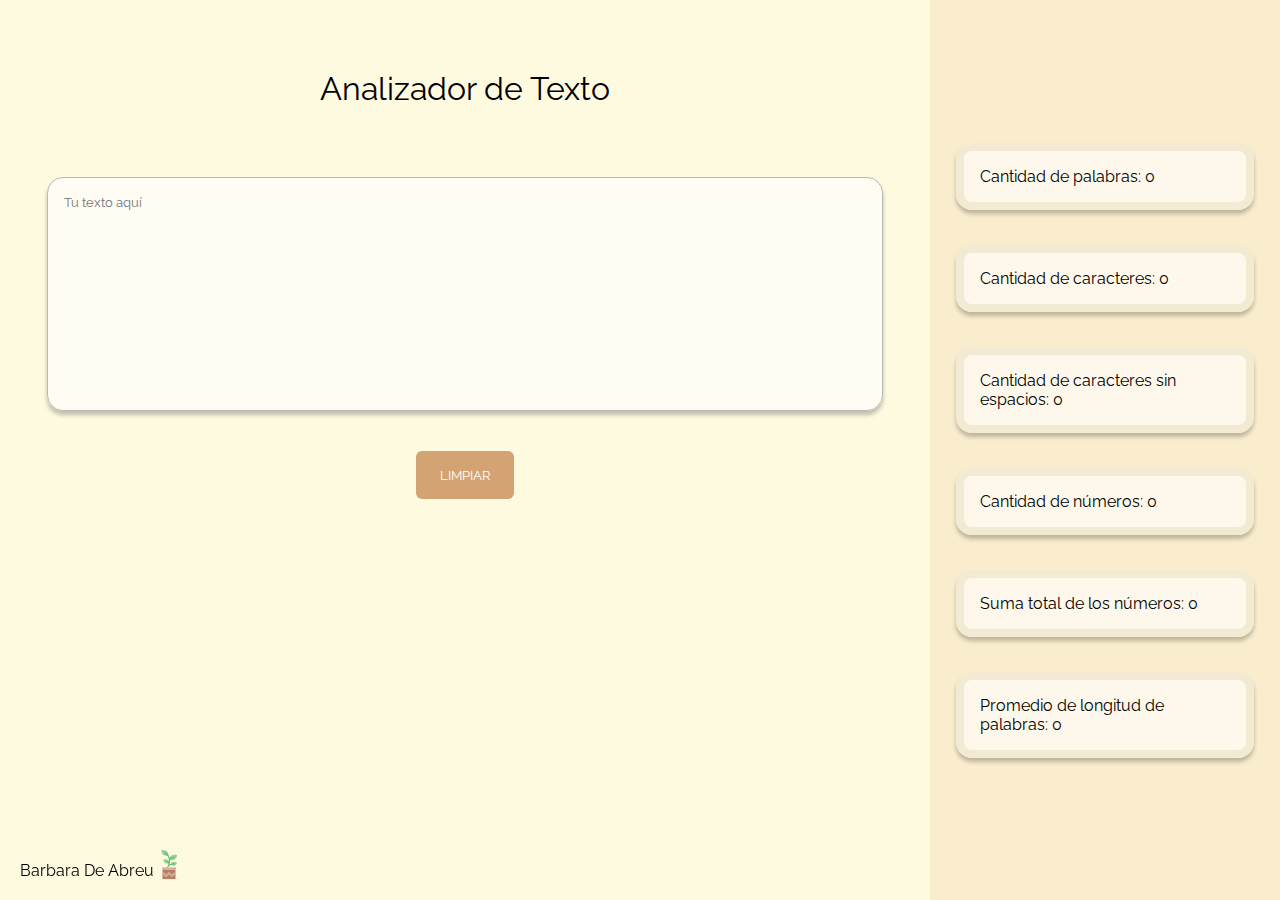
<file: index.html>
<!DOCTYPE html>
<html>
  <head>
    <meta charset="utf-8" />
    <title>Analizador de texto</title>
    <link rel="icon" type="image/png" sizes="30x30" href="images/favicon.png">
    <link rel="stylesheet" href="style.css" />
  </head>

  <body>
    <main>
      <header>
        <h1>Analizador de Texto</h1>
      </header>
      <section>
        <textarea name="user-input" cols="30" rows="10" placeholder="Tu texto aquí"></textarea>
        <button id="reset-button">LIMPIAR</button>
      </section>
      <footer>
        <p>Barbara De Abreu</p>
        <img src="images/plantita.svg" alt="plantita">
      </footer>
    </main>
    <aside>
      <ul>
        <li class="lista" data-testid="word-count">Cantidad de palabras: 0</li>
        <li class="lista" data-testid="character-count">Cantidad de caracteres: 0</li>
        <li class="lista" data-testid="character-no-spaces-count">Cantidad de caracteres sin espacios: 0</li>
        <li class="lista" data-testid="number-count">Cantidad de números: 0</li>
        <li class="lista" data-testid="number-sum">Suma total de los números: 0</li>
        <li class="lista" data-testid="word-length-average">Promedio de longitud de palabras: 0</li>
      </ul>
    </aside>
    <script src="index.js" type="module"></script>
  </body>
</html>
</file>
<file: style.css>
@font-face {
  font-family: "Raleway";
  src: url("fonts/Raleway-Regular.ttf") format("truetype");
  font-style: normal;
  font-weight: normal;
}

* {
  margin: 0;
  padding: 0;
  font-family: "Raleway";
}

aside {
  background-color: #faedcd;
  width: 350px;
  height: 100%;
  position: fixed;
  right: 0;
  top: 0;
  display: flex;
  align-items: center;
  justify-content: center;
}

footer {
  position: fixed;
  bottom: 0;
  width: 100%;
  padding: 20px;
  display: flex;
  align-items: flex-end;
}

main {
  margin-right: 350px;
  background-color: #fefae0;
  height: 100vh;
}

header {
  text-align: center;
  padding: 70px;
}

h1 {
  font-weight: normal;
}

section {
  display: flex;
  flex-direction: column;
  align-items: center;
  gap: 40px;
  padding: 0 64px;
}

textarea[name="user-input"] {
  width: 100%;
  height: 200px;
  border-radius: 16px;
  background-color: rgb(255, 255, 255, 0.6);
  border: 1px solid #b8b8b8;
  resize: none;
  box-shadow: 0px 4px 4px 0px rgba(0, 0, 0, 0.24);
  padding: 16px;
}

aside ul {
  list-style: none;
  display: flex;
  flex-direction: column;
  gap: 35px;
}

.lista {
  background-color: rgb(255, 255, 255, 0.6);
  padding: 16px;
  width: 250px;
  border-radius: 16px;
  border: 8px solid #f3ead4;
  box-shadow: 0px 4px 4px 0px rgba(0, 0, 0, 0.24);
}

#reset-button {
  padding: 16px 24px;
  background-color: #d4a373;
  color: white;
  border-radius: 6px;
  border: none;
}

#reset-button:hover {
  background-color: #ae865f;
  cursor: pointer;
}

#reset-button:active {
  background-color: #f8aa5e;
  box-shadow: 0 5px #666;
  transform: translateY(4px);
  /*este transform es para hacer que baje todo en el eje Y*/
}

footer img {
  width: 30px;
}
</file>
